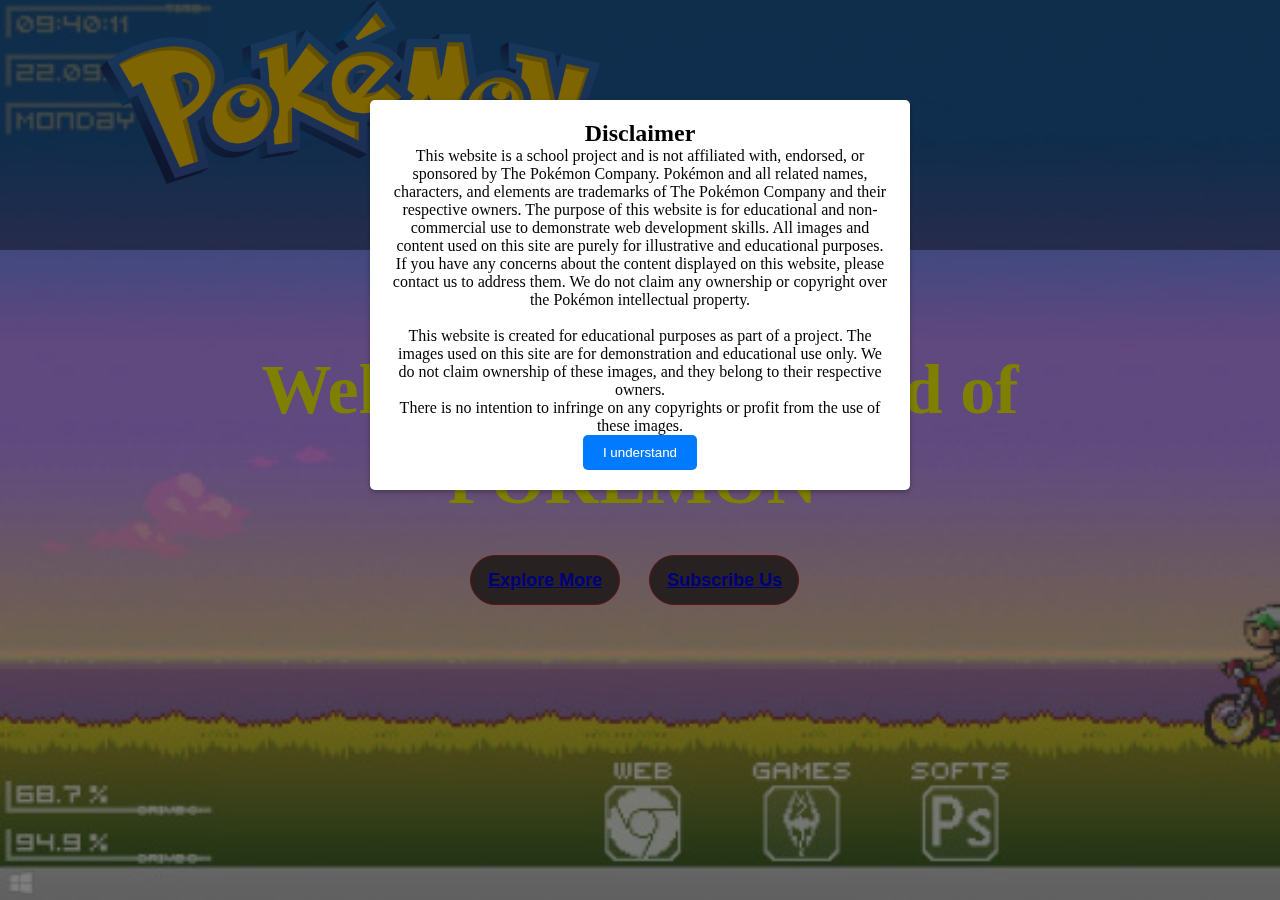
<file: index.html>
<html lang="en">
<head>
	<meta charset="UTF-8">
	<title>Welcome</title>
	<link rel="stylesheet" href="welcome.css">
	<div id="popup-container">
		<div id="popup-content">
		  <h2>Disclaimer</h2>
		  <p>This website is a school project and is not affiliated with, endorsed, or sponsored by The Pokémon Company. Pokémon and all related names, characters, and elements are trademarks of The Pokémon Company and their respective owners. The purpose of this website is for educational and non-commercial use to demonstrate web development skills. All images and content used on this site are purely for illustrative and educational purposes.</p>
		  <p>If you have any concerns about the content displayed on this website, please contact us to address them. We do not claim any ownership or copyright over the Pokémon intellectual property.</p><br>
		  <p>This website is created for educational purposes as part of a project. The images used on this site are for demonstration and educational use only. We do not claim ownership of these images, and they belong to their respective owners.</p>
		  <p>There is no intention to infringe on any copyrights or profit from the use of these images.</p>
		  <button id="close-button">I understand</button>
		  <script src="script.js"></script>
		</div>
	  </div>
</head>
<body>
	<div class="wrapper">
			<nav class="navbar">
				<img class="logo" src="pokemon.png">
			</nav>
			<div class="center">
			<h1>Welcome To the World of</h1>
			<h2>POKÉMON</h2>
			<div class="buttons">
			<button><a href="home.html"> Explore More </button></a>
			<button class="btn2"><a href="Output.html">Subscribe Us</button></a>
		</div>
		</div>
</body>
</html>
</file>
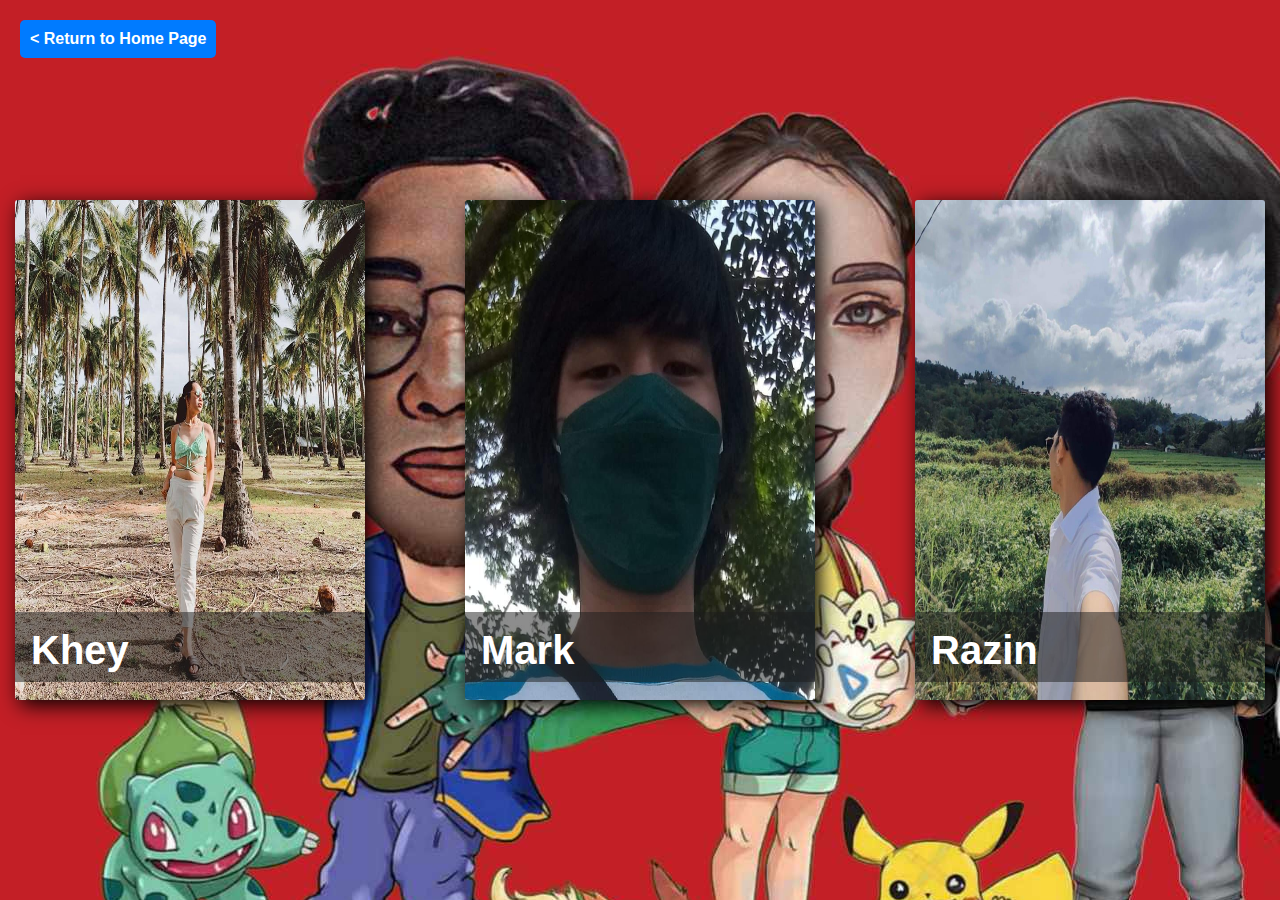
<file: contact.html>
<html>
    <head> 
        <meta charset="utf-8">
        <title> Explore </title>
        <link rel="stylesheet" href="cards.css">
        <a href="home.html" class="return-button">&lt; Return to Home Page</a>
    </head>
    <body>
        <div class="container">
            <div class="card">
                <a href="https://www.facebook.com/kheyiee" target="_blank"><img src="Khey.jpg" alt="Khey"></a>
                
                <div class="intro">
                    <h1>Khey</h1>
                    <p><span>Delfin</span> Khey M. BSME3A </p>
                </div>
            </div>
        </div>

        <div class="container">
            <div class="card">
                <a href="https://www.facebook.com/javelona.markjason" target="_blank"><img src="Mark.jpg" alt="Mark"></a>
                <div class="intro">
                    <h1>Mark</h1>
                    <p><span>Javelona,</span> Mark Jason N. BSME3A</p>
                </div>
             </div>
        </div>

        <div class="container">
            <div class="card">
                <a href="https://www.facebook.com/razinquirino" target="_blank"><img src="Razin.jpg" alt="Razin"></a>
                <div class="intro">
                    <h1>Razin</h1>
                    <p><span>Quirino,</span> Razin Jhon T. BSME3A</p>
              </div>
            </div>
        </div>
    </body>
</html>
</file>
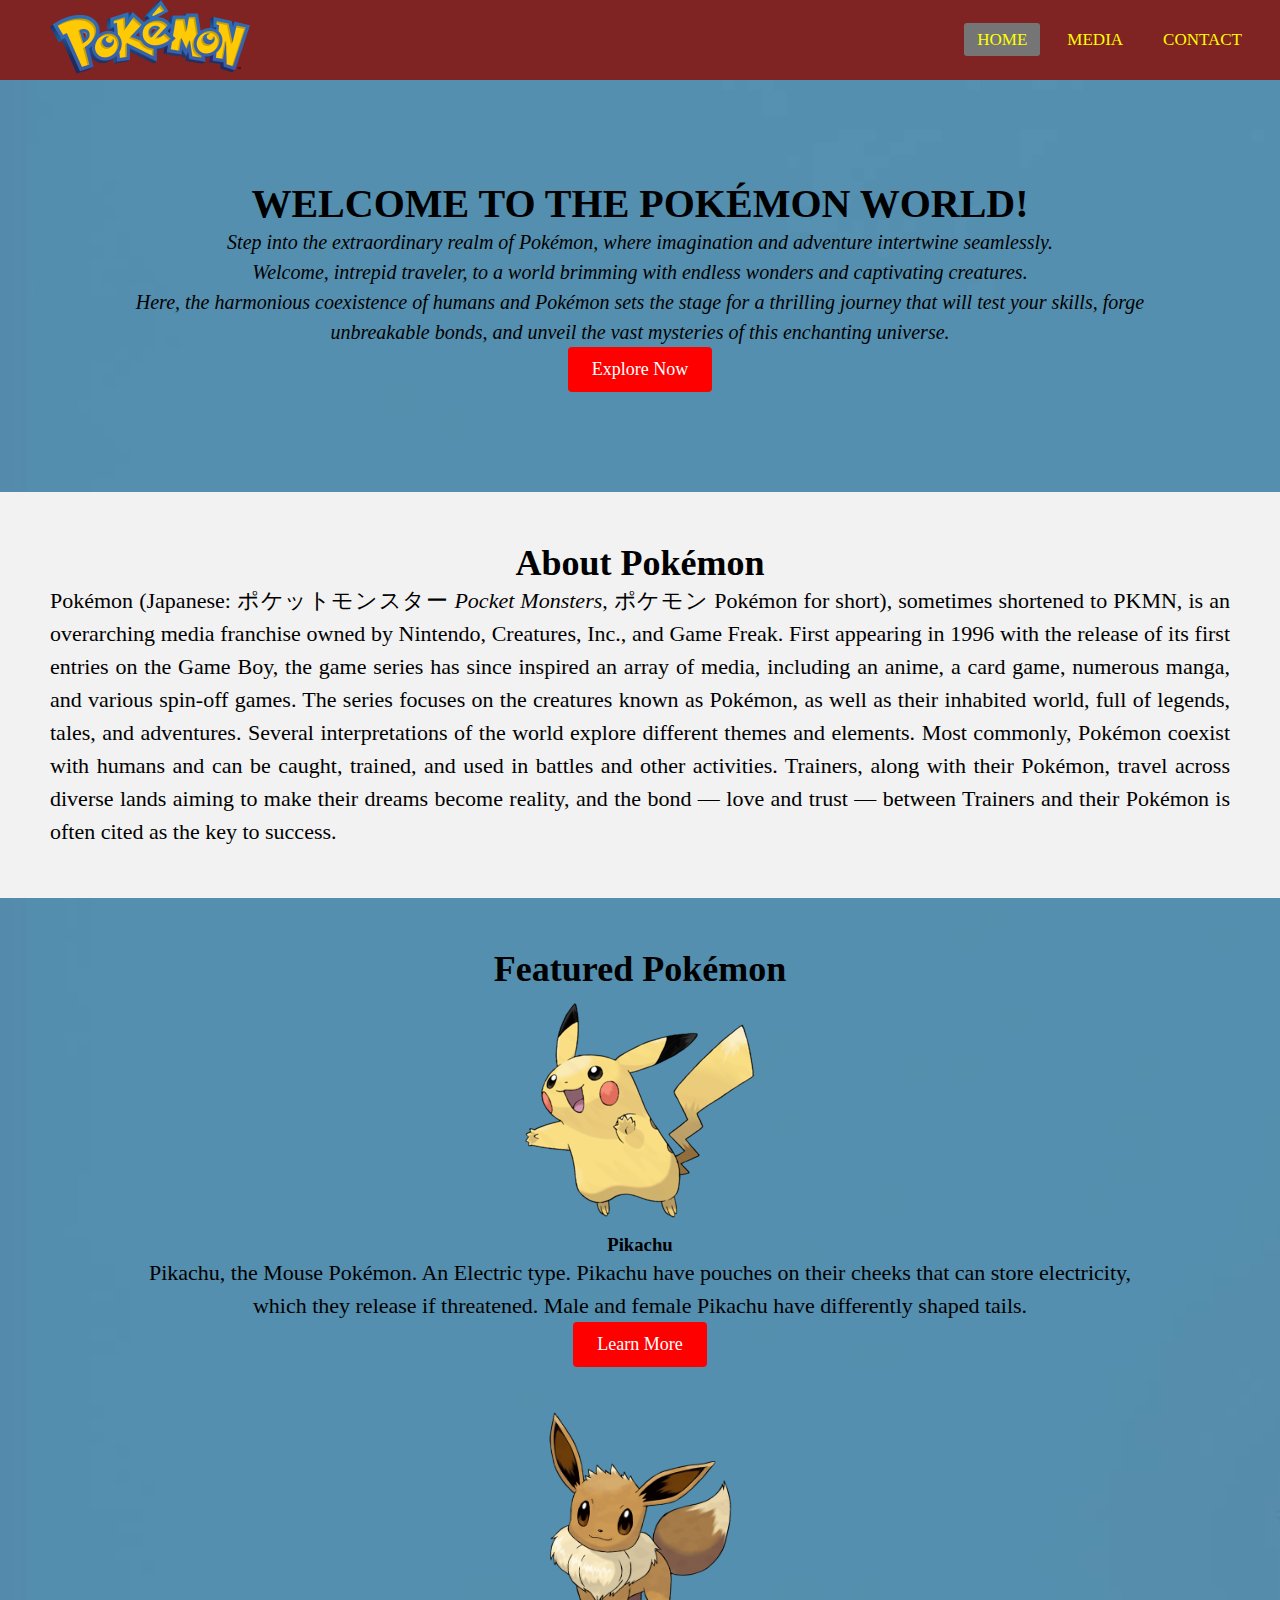
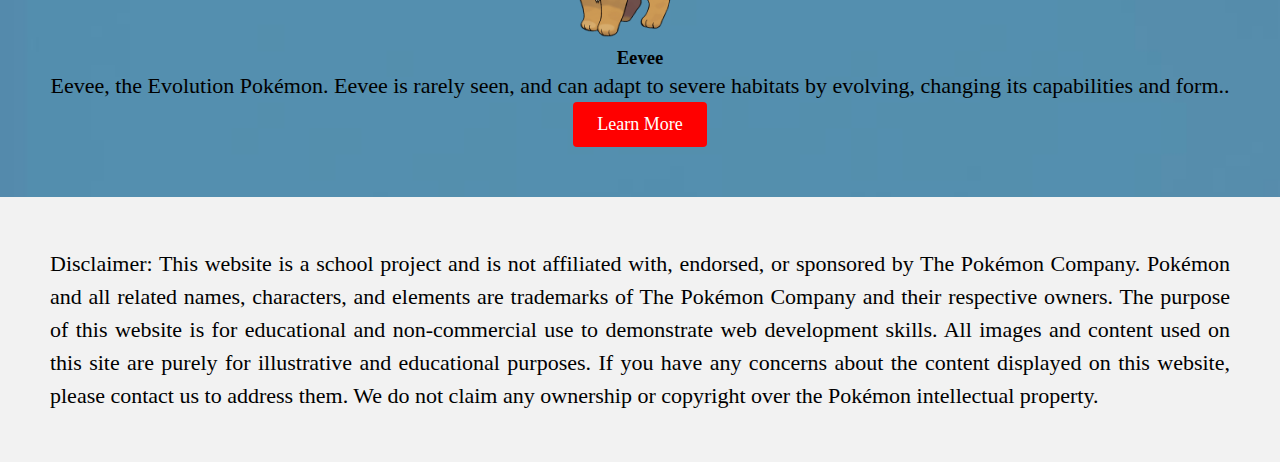
<file: home.html>
<!DOCTYPE html>
<html lang="en" dir="ltr">
  <head>
    <meta charset="utf-8">
    <title>Home</title>
    <meta name="viewport" content="width=device-width, initial-scale=1.0">
    <link rel="stylesheet" href="style.css">
    <link rel="stylesheet" href="https://cdnjs.cloudflare.com/ajax/libs/font-awesome/5.15.3/css/all.min.css"/>
  <body>
    <nav>
      <input type="checkbox" id="check">
      <label for="check" class="checkbtn">
        <i class="fas fa-bars"></i>
      </label>
      <div class="logo"><img src="pokemon.png"></div>
      <ul>
        <li><a class="active" href="index.html">Home</a></li>
        <li><a href="media.html">Media</a></li>
        <li><a href="contact.html">Contact</a></li>
      </ul>
    </nav>
    </head>
    <body>
      <section class="hero-section">
        <h1 style="text-align:center;color:rgb(0, 0, 0);font-family:Tahoma;font-size:40px;"> <u> WELCOME TO THE POKÉMON WORLD! </u> </h1>
        <p style="text-align:center;color:#000000;font-size:20px"> <i>Step into the extraordinary realm of Pokémon, where imagination and adventure intertwine seamlessly.<br>
        Welcome, intrepid traveler, to a world brimming with endless wonders and captivating creatures.<br> 
        Here, the harmonious coexistence of humans and Pokémon sets the stage for a thrilling journey that will test your skills, forge unbreakable bonds, and unveil the vast mysteries of this enchanting universe.</i> </p>
        <a href="https://pokemondb.net/pokedex/national" class="cta-button">Explore Now</a>
      </section>
      
      <section class="about-section">
        <h2>About Pokémon</h2>
        <p>Pokémon (Japanese: ポケットモンスター <i>Pocket Monsters</i>, ポケモン Pokémon for short), sometimes shortened to PKMN, 
            is an overarching media franchise owned by Nintendo, Creatures, Inc., and Game Freak. First appearing in 1996 
            with the release of its first entries on the Game Boy, the game series has since inspired an array of media, 
            including an anime, a card game, numerous manga, and various spin-off games. The series focuses on the creatures 
            known as Pokémon, as well as their inhabited world, full of legends, tales, and adventures. Several interpretations 
            of the world explore different themes and elements. Most commonly, Pokémon coexist with humans and can be caught, 
            trained, and used in battles and other activities. Trainers, along with their Pokémon, travel across diverse lands 
            aiming to make their dreams become reality, and the bond — love and trust — between Trainers and their Pokémon is often 
            cited as the key to success.</p>
      </section>
      
      <section class="featured-pokemon-section">
        <h2>Featured Pokémon</h2>
        <div class="pokemon-card">
          <img src="pikachu.png" alt="Pikachu">
          <h3>Pikachu</h3>
          <p>Pikachu, the Mouse Pokémon. An Electric type. Pikachu have pouches on their cheeks that can store electricity,<br> 
            which they release if threatened. Male and female Pikachu have differently shaped tails.
          </p>
          <a href="https://pokemondb.net/pokedex/pikachu" class="cta-button">Learn More</a>
        </div><br><br>
        <div class="pokemon-card">
          <img src="eevee.png" height="240px" width="240px" alt="Eevee">
          <h3>Eevee</h3>
          <p>Eevee, the Evolution Pokémon. Eevee is rarely seen, and can adapt to severe habitats by evolving, changing its capabilities and form..</p>
          <a href="https://pokemondb.net/pokedex/eevee" class="cta-button">Learn More</a>
        </div>
      </section>
    <section></section>
  </body>
  <footer>
  <section class="about-section">
    <p>Disclaimer: This website is a school project and is not affiliated with, endorsed, or sponsored by The Pokémon Company. Pokémon and all related names, characters, and elements are trademarks of The Pokémon Company and their respective owners. The purpose of this website is for educational and non-commercial use to demonstrate web development skills. All images and content used on this site are purely for illustrative and educational purposes.
    If you have any concerns about the content displayed on this website, please contact us to address them. We do not claim any ownership or copyright over the Pokémon intellectual property.</p></footer>
  </section>
    </html>
</file>
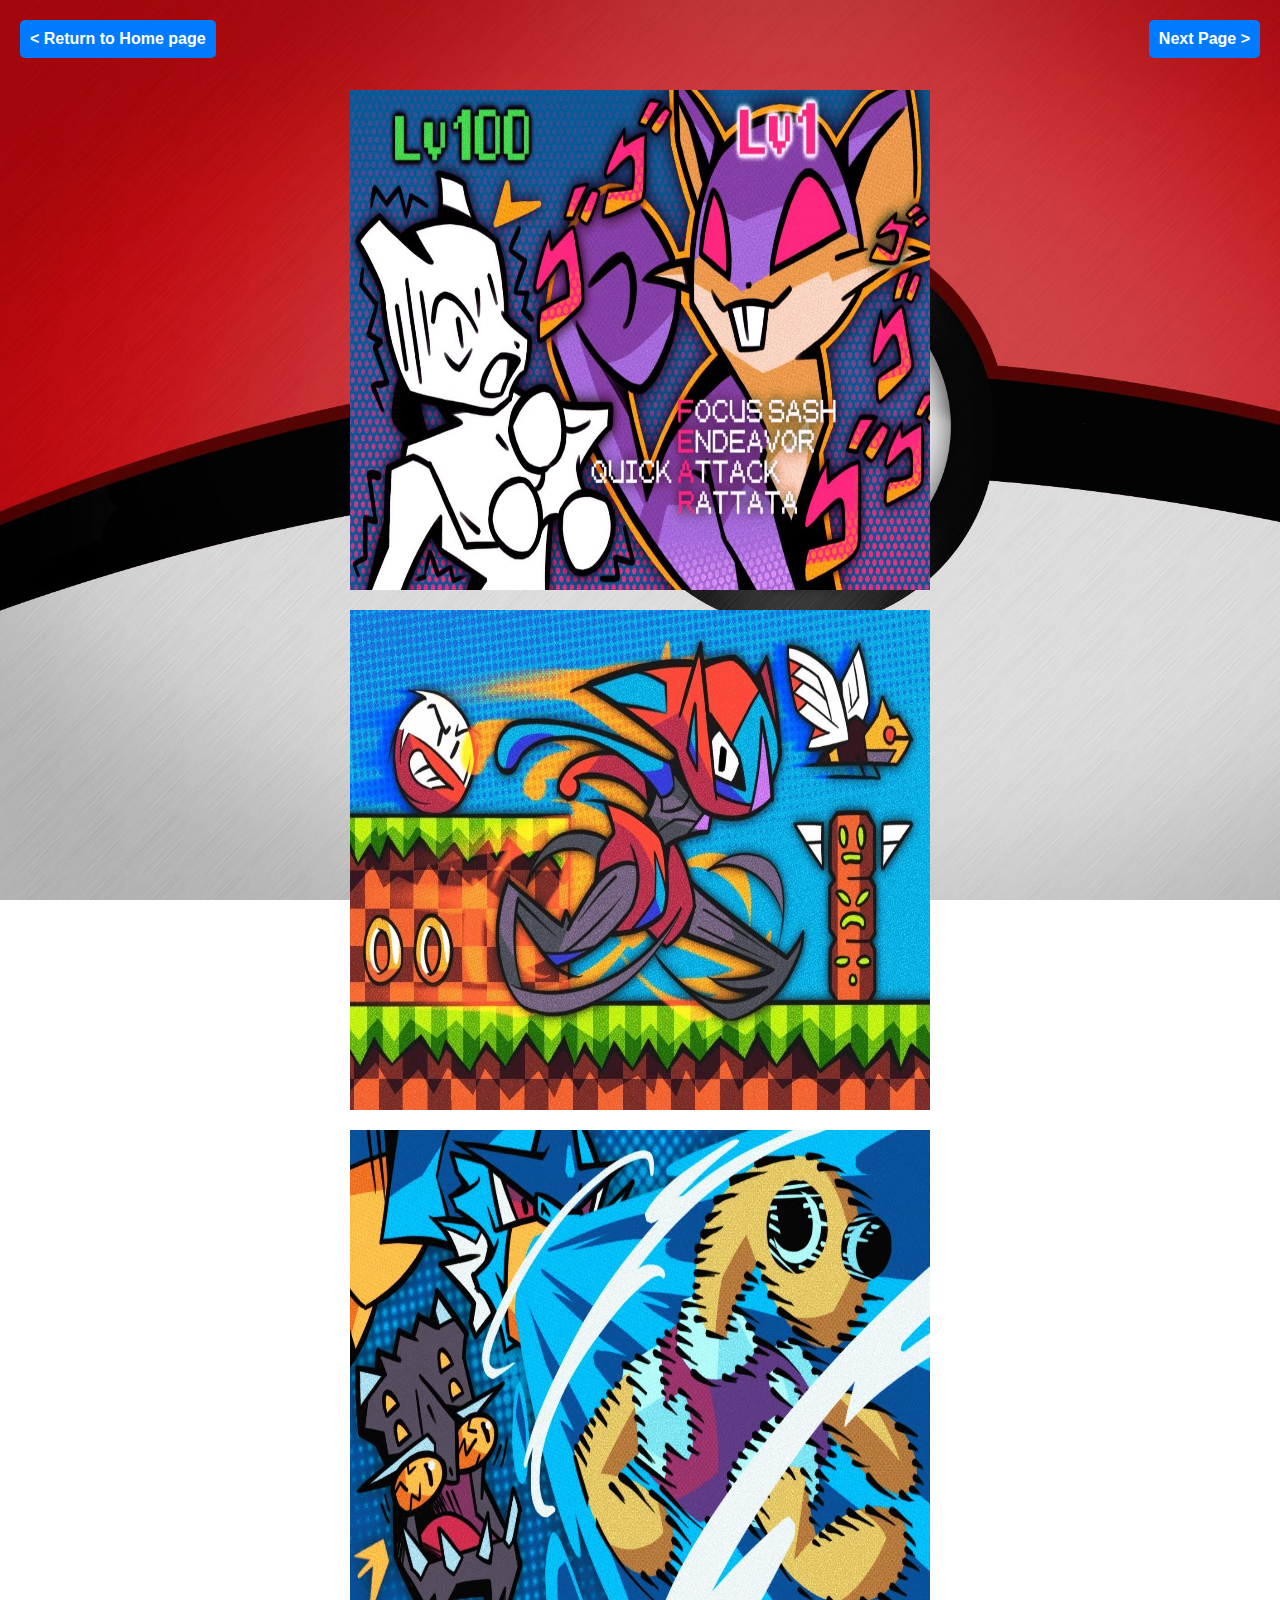
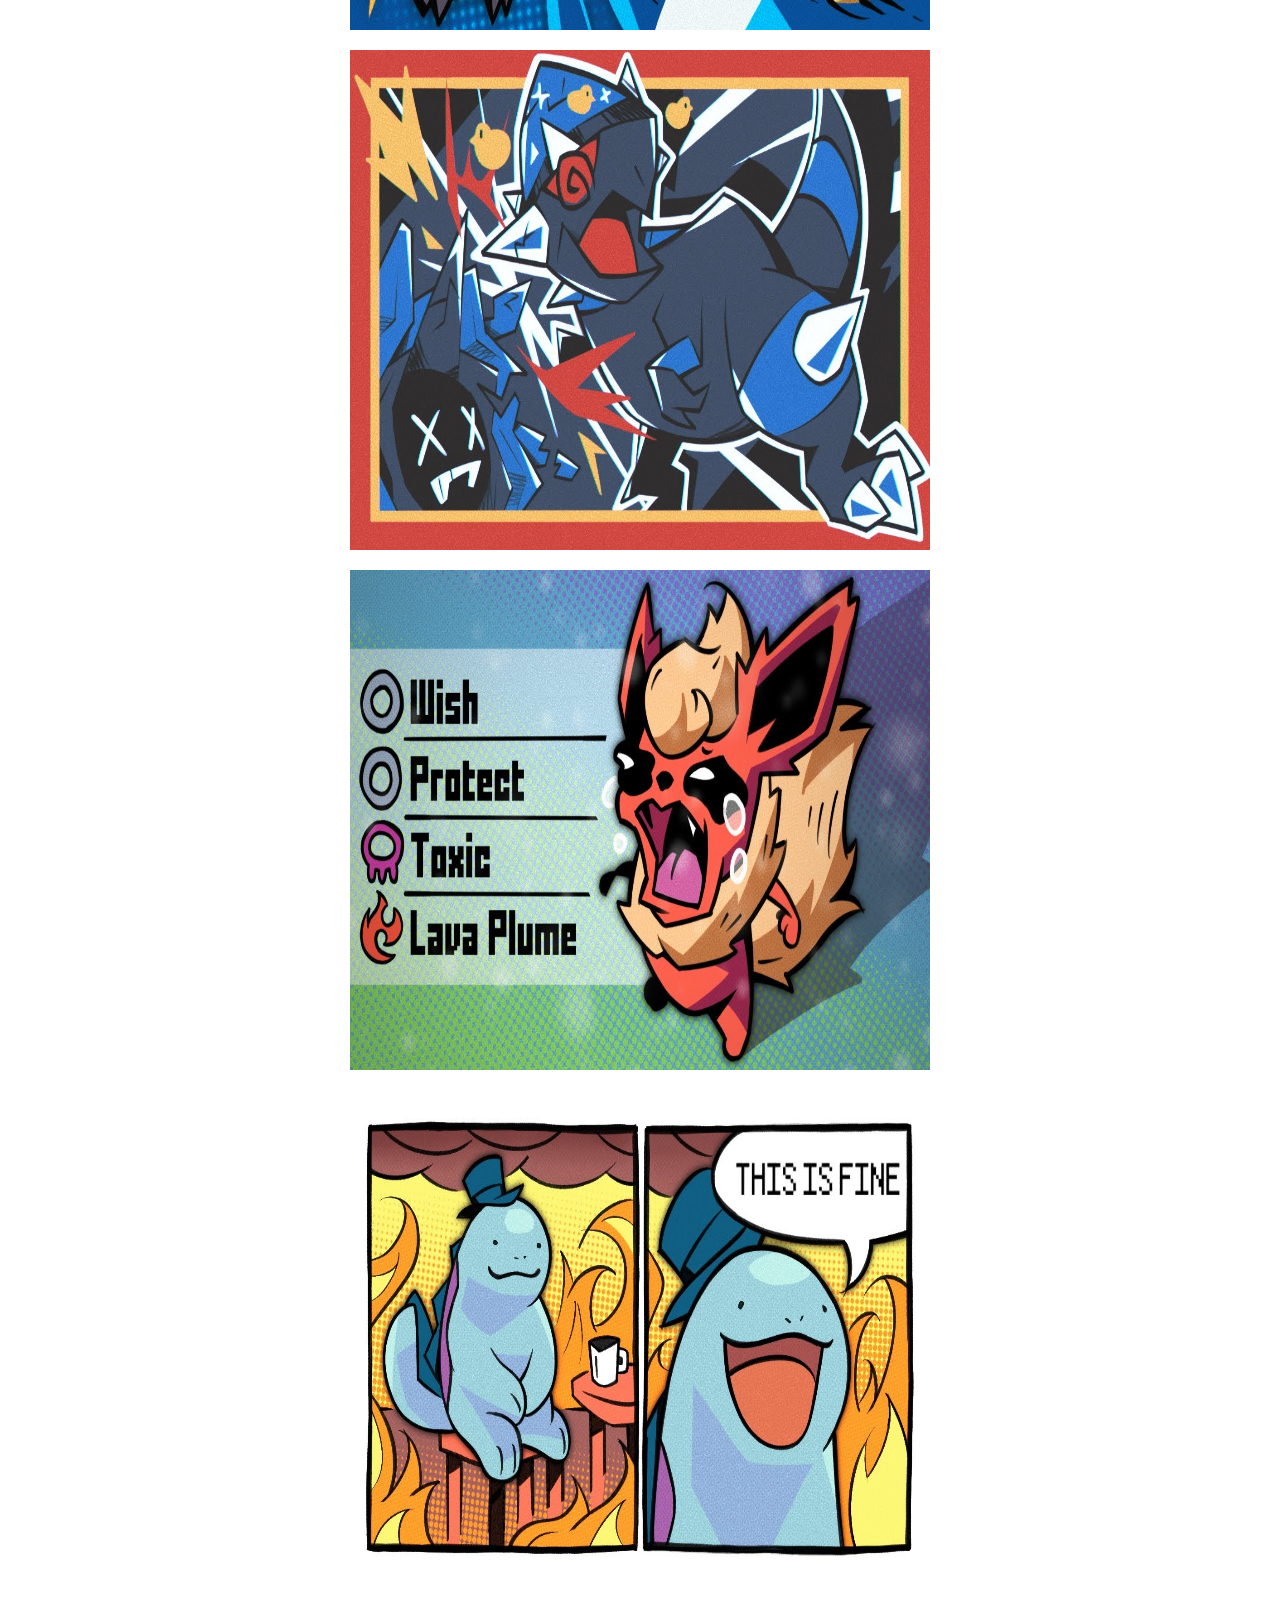
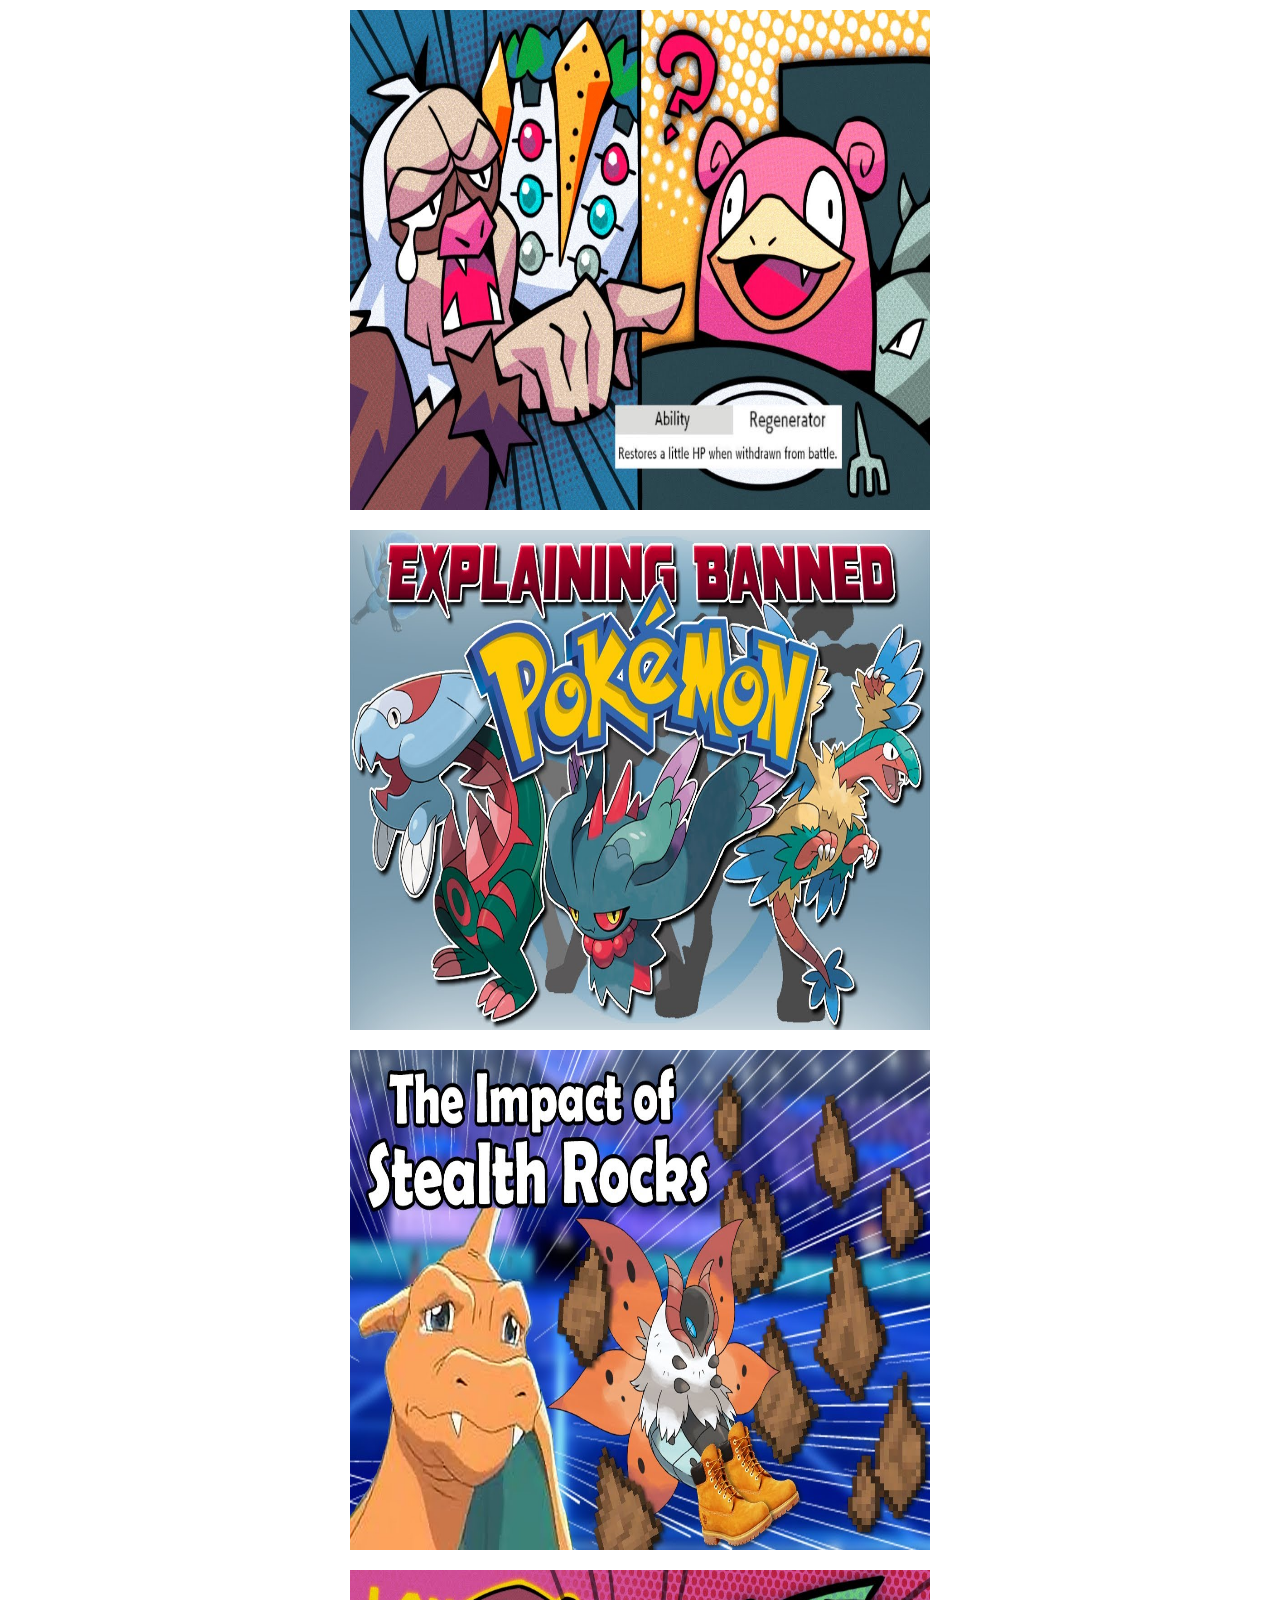
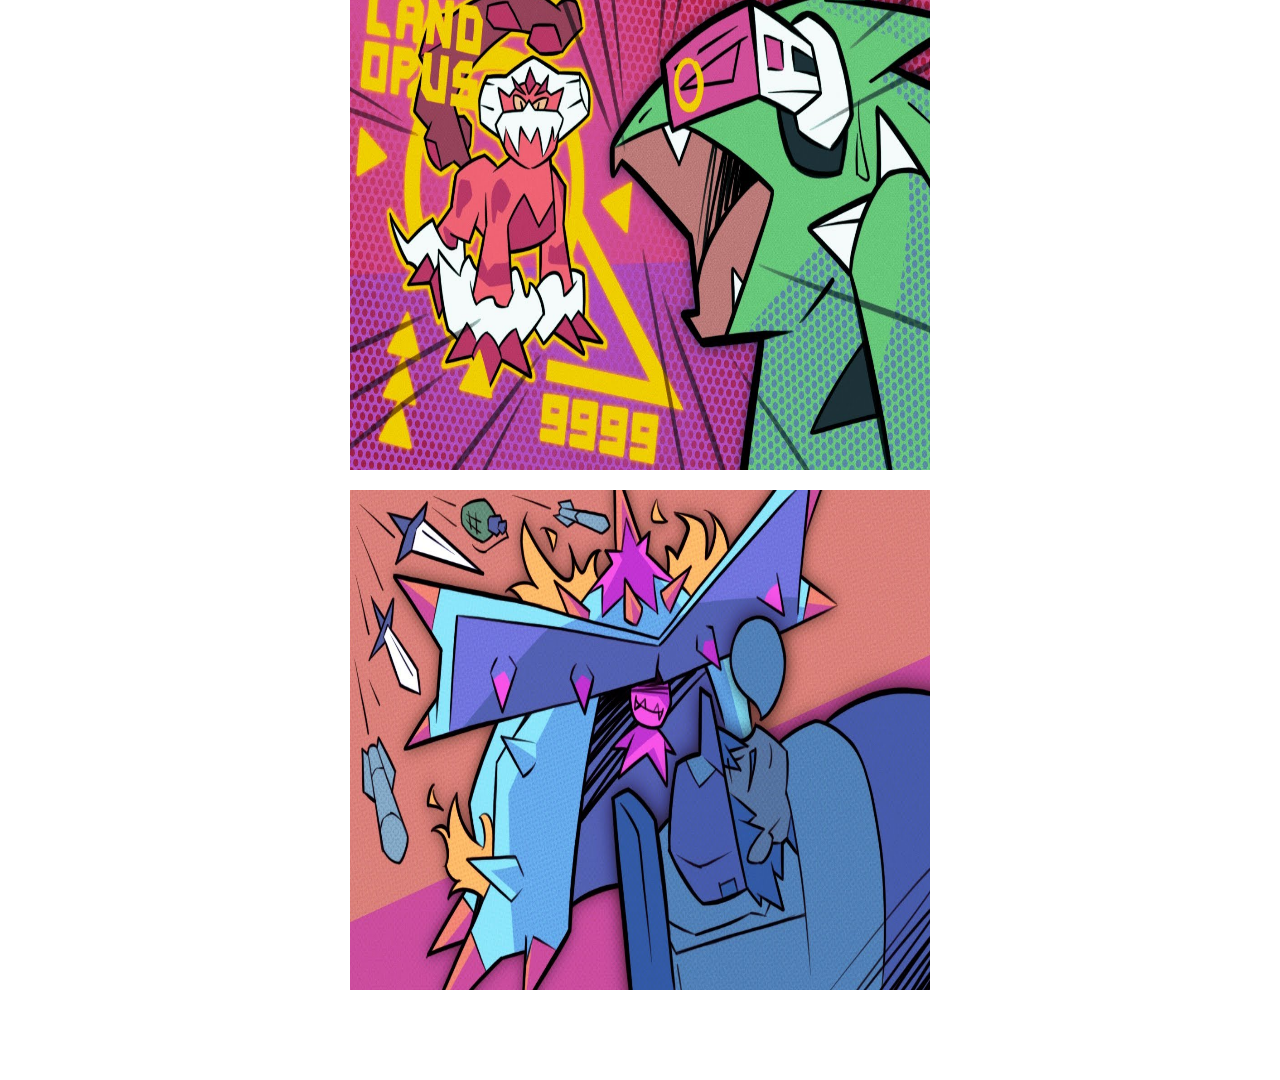
<file: media.html>
<html>
<head>
  <title>YouTube Videos</title>
  <link rel="stylesheet" href="media.css">
</head>
<body>
  <a href="home.html" class="return-button">&lt; Return to Home page</a>
  <div id="thumbnails-container"></div>
  <a href="Video.html" class="next-page-link">Next Page &gt;</a>
  
  <div class="container">
    <div class="thumbnails">
      <div class="thumbnail">
        <a href="https://www.youtube.com/watch?v=P8mHW3b_9w8" target="_blank">
          <img src="Fear.jpg" alt="Thumbnail 1"></a>
        <div class="title">The History of F.E.A.R. - Pokémon's Oldest Cheese</div>
      </div>
      <div class="thumbnail">
        <a href="https://www.youtube.com/watch?v=x57nZec9dFY&t=470s&pp=ygUacG9rZW1vbiBmYWxzZSBzd2lwZSBnYW1pbmc%3D" target="_blank">
          <img src="Speed.jpg" alt="Thumbnail 2"></a>
        <div class="title">Why Speed...Might Be Everything - The Deoxys Theorem</div>
      </div>
      <div class="thumbnail">
        <a href="https://www.youtube.com/watch?v=gzBdWbbvMR8&pp=ygURYmFzdGlvZG9uIHRoZW9yZW0%3D">
        <img src="Defense.jpg" alt="Thumbnail 3"></a>
        <div class="title">Why Defense Isn't Everything - The Bastiodon Theorem</div>
      </div>
      <div class="thumbnail">
        <a href="https://www.youtube.com/watch?v=yU5CNRXZo2g&t=497s&pp=ygURYmFzdGlvZG9uIHRoZW9yZW0%3D">
        <img src="Damage.jpg" alt="Thumbnail 4"></a>
        <div class="title">Why Damage Isn't Everything - The Rampardos Theorem</div>
      </div>
      <div class="thumbnail">
        <a href="https://www.youtube.com/watch?v=4P544dsckaE&pp=ygUacG9rZW1vbiBmYWxzZSBzd2lwZSBnYW1pbmc%3D">
        <img src="Movepool.jpg" alt="Thumbnail 5"></a>
        <div class="title">Why Movepools are Close to Everything - The Flareon Theorem</div>
      </div>
      <div class="thumbnail">
        <a href="https://www.youtube.com/watch?v=gEkMi_y3Wzo&t=932s&pp=ygUacG9rZW1vbiBmYWxzZSBzd2lwZSBnYW1pbmc%3D">
        <img src="Stats.jpg" alt="Thumbnail 6"></a>
        <div class="title">Why High Stats Aren't Everything - The Quagsire Theorem</div>
      </div>
      <div class="thumbnail">
        <a href="https://www.youtube.com/watch?v=rAmLSmYwuH4&pp=ygUacG9rZW1vbiBmYWxzZSBzd2lwZSBnYW1pbmc%3D">
        <img src="Abilities.jpg" alt="Thumbnail 7"></a>
        <div class="title">Why Abilities Are Close to Everything - The Regigigas Theorem</div>
      </div>
      <div class="thumbnail">
        <a href="https://www.youtube.com/watch?v=Dwg8jRC-NaQ&t=3s&pp=ygUWcG9rZW1vbiBiYW5uZWQgcG9rZW1vbg%3D%3D">
        <img src="Bans.jpg" alt="Thumbnail 8"></a>
        <div class="title">Explaining Banned & Broken Pokémon</div>
      </div>
      <div class="thumbnail">
        <a href="https://www.youtube.com/watch?v=m-SFkM19d8I">
        <img src="Stealth Rock.jpg" alt="Thumbnail 9"></a>
        <div class="title">Stealth Rock - Charizard and Other Victims</div>
      </div>
      <div class="thumbnail">
        <a href="https://www.youtube.com/watch?v=GIP9TIRUEd8">
        <img src="Power Creep.jpg" alt="Thumbnail 10"></a>
        <div class="title">What is Power Creep ACTUALLY?</div>
        </div>
      <div class="thumbnail">
          <a href="https://www.youtube.com/watch?v=UmO1s1U6Oz0">
          <img src="Power Creep 2.jpg" alt="Thumbnail 10"></a>
          <div class="title">The Other Side of Power Creep</div>
      </div>
    </div>
  </div>
</body>
</html>
</file>
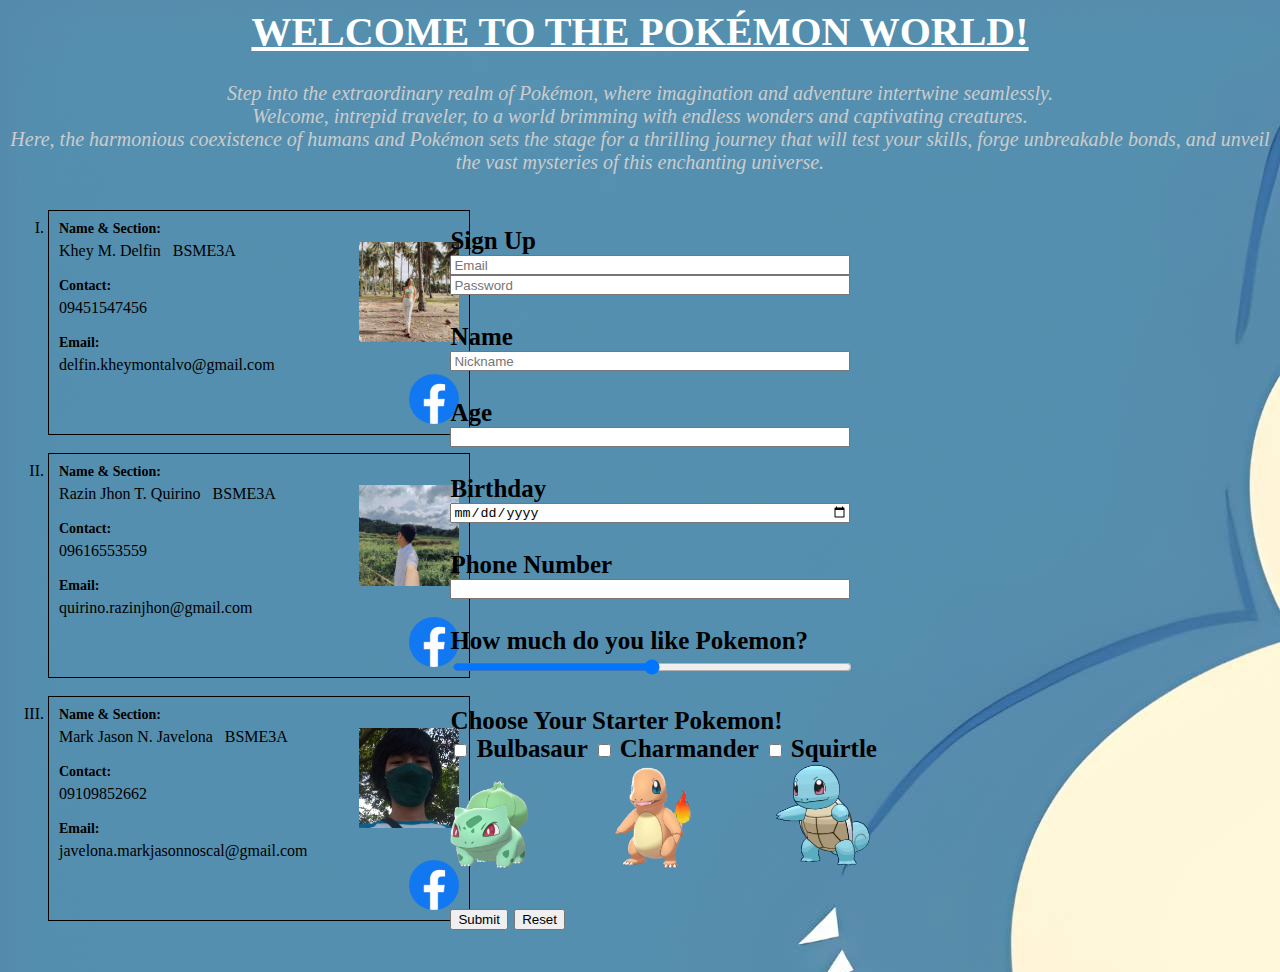
<file: Output.html>
<html>
<title> Activity#3 </title>
<body>
<h1 style="text-align:center;color:white;font-family:Tahoma;font-size:40px;"> <u> WELCOME TO THE POKÉMON WORLD! </u> </h1>
<body bgcolor="#008080" body background="snorlax.jpg">
<p style="text-align:center;color:#CCCCCC;font-size:20px"> <i>Step into the extraordinary realm of Pokémon, where imagination and adventure intertwine seamlessly.<br>
	Welcome, intrepid traveler, to a world brimming with endless wonders and captivating creatures.<br> 
	Here, the harmonious coexistence of humans and Pokémon sets the stage for a thrilling journey that will test your skills, forge unbreakable bonds, and unveil the vast mysteries of this enchanting universe.</i> </p>

<style>
    .container {
      display: flex;
    }

    .left-side {
      width: 35%;
    }

    .right-side {
      width: 65%;
    }
  </style>

<div class="container">
    <div class="left-side">

<OL type=I> 
<li> <style>
  .form-box {
    border: 1px solid black;
    padding: 10px;
    width: 400px;
    overflow: hidden;
  }

  .form-box label {
    display: block;
    margin-bottom: 5px;
    font-weight: bold;
    font-size: 14px;
  }

  .form-box p {
    margin: 0;
    padding: 0;
    font-size: 16px;
  }

  .form-box img {
    float: right;
    margin-left: 10px;
  }
</style>

<div class="form-box" style="color:black"> 
  <label for="name">Name & Section:</label>
  <img src="Khey.jpg" alt="Image" width="100">
  <p>Khey M. Delfin &nbsp; BSME3A</p><br>

  <label for="contact">Contact:</label>
  <p>09451547456</p><br>

  <label for="email">Email:</label>
  <p>delfin.kheymontalvo@gmail.com</p>

  <div style="text-align: center;">
    <a href="https://www.facebook.com/kheyiee" target="_blank">
      <img src="facebook-logo.png" alt="Facebook" width="50">
    </a></li><br>

<li><div class="form-box" style="color:black"> 
  <label for="name">Name & Section:</label>
  <img src="Razin.jpg" alt="Image" width="100">
  <p>Razin Jhon T. Quirino &nbsp; BSME3A</p><br>

  <label for="contact">Contact:</label>
  <p>09616553559</p><br>

  <label for="email">Email:</label>
  <p>quirino.razinjhon@gmail.com</p>

  <div style="text-align: center;">
    <a href="https://www.facebook.com/razinquirino" target="_blank">
      <img src="facebook-logo.png" alt="Facebook" width="50">
    </a></li><br>

<li><div class="form-box" style="color:black"> 
  <label for="name">Name & Section:</label>
  <img src="Mark.jpg" alt="Image" width="100">
  <p>Mark Jason N. Javelona &nbsp; BSME3A</p><br>

  <label for="contact">Contact:</label>
  <p>09109852662</p><br>

  <label for="email">Email:</label>
  <p>javelona.markjasonnoscal@gmail.com</p>
 
  <div style="text-align: center;">
  <a href="https://www.facebook.com/javelona.markjason/" target="_blank">
    <img src="facebook-logo.png" alt="Facebook" width="50">
  </a></li><br>

</div>

<div class="right-side">

<style>
  .custom-input {
    width: 400px;
    height: 20px;
  }
</style>

	<h4 style="font-size:25px;text-align"> Sign Up<br>
	<input type="email" class="custom-input" placeholder="Email"><br>
	<input type="password" class="custom-input" placeholder="Password"><br><br>
Name<br>
	<input type="text" class="custom-input" placeholder="Nickname"><br><br>
Age<br>
	<input type="text" class="custom-input"><br><br>
Birthday<br>
	<input type="date" class="custom-input"><br><br>
Phone Number<br>
	<input type="tel" class="custom-input"><br><br>
How much do you like Pokemon?<br>
	<input type="range" class="custom-input"><br><br>
Choose Your Starter Pokemon!<br>
	<input type="checkbox"> Bulbasaur
	<input type="checkbox"> Charmander
	<input type="checkbox"> Squirtle<br>
	<img src="bulbasaur.gif" width="80"> &nbsp;&nbsp;&nbsp;&nbsp;&nbsp;&nbsp;&nbsp;&nbsp;&nbsp;&nbsp;&nbsp;  
	<img src="charmander.gif" width="80"> &nbsp;&nbsp;&nbsp;&nbsp;&nbsp;&nbsp;&nbsp;&nbsp;&nbsp;&nbsp;&nbsp;
	<img src="squirtle.gif" width="100"><br><br>
	<input type="button" value="Submit">
	<a href="Output.html" target="_self">
	<input type="reset" value="Reset"></a>
	
</div>

</body>
</html>
</file>
<file: welcome.css>
*{
	padding: 0;
	margin: 0;
}
.wrapper{
	background: url(bg.png) no-repeat;
	background-size: cover;
	height: 100vh;
}
.navbar{
	position: fixed;
	height: 250px;
	width: 100%;
	top: 0;
	left: 0;
	background: rgba(0,0,0,0.4);
}
.navbar .logo{
	width: 500px;
	height: auto;
	padding: 0px 100px;
}
.navbar ul{
	float: right;
	margin-right: 20px;
}
.navbar ul li{
	list-style: none;
	margin: 0 8px;
	display: inline-block;
	line-height: 80px;
}
.navbar ul li a{
	font-size: 20px;
	font-family: 'Roboto', sans-serif;
	color: white;
	padding: 6px 13px;
	text-decoration: none;
	transition: .4s;
}
.navbar ul li a.active,
.navbar ul li a:hover{
	background: red;
	border-radius: 2px;
}
.wrapper .center{
	position: absolute;
	left: 50%;
	top: 55%;
	transform: translate(-50%, -50%);
	font-family: sans-serif;
	user-select: none;
}
.center h1{
	color: yellow;
	font-size: 70px;
	width: 900px;
	font-weight: bold;
	text-align: center;
    font-family: Georgia;
}
.center h2{
	color: yellow;
	font-size: 70px;
	font-weight: bold;
	margin-top: 10px;
	width: 885px;
	text-align: center;
    font-family: Georgia;
}
.center .buttons{
	margin: 35px 280px;
}
.buttons button{
	height: 50px;
	width: 150px;
	font-size: 18px;
	font-weight: 600;
	color: #fafafa;
	background: rgb(80, 66, 66);
	outline: none;
	cursor: pointer;
	border: 1px solid #c42525;
	border-radius: 25px;
	transition: .4s;
}
.buttons .btn2{
	margin-left: 25px;
}
.buttons button:hover{
	background: #cc0000;
}
#popup-container {
	display: none;
	position: fixed;
	top: 0;
	left: 0;
	width: 100%;
	height: 100%;
	background-color: rgba(0, 0, 0, 0.5);
	z-index: 9999;
  }
  
  #popup-content {
	background-color: #fff;
	max-width: 500px;
	margin: 100px auto;
	padding: 20px;
	border-radius: 5px;
	box-shadow: 0 2px 5px rgba(0, 0, 0, 0.3);
	text-align: center;
  }
  
  #close-button {
	background-color: #007bff;
	color: #fff;
	padding: 10px 20px;
	border: none;
	border-radius: 5px;
	cursor: pointer;
  }
</file>
<file: cards.css>
*{ 
    margin: 0px;
    padding: 0px;
    font-family: sans-serif;
}
ul {
    font-family: "San Marino Beach Regular" ;
    font-size: 25px;
    margin: 0;
    padding: 0;
    overflow: hidden;
    background-color: #f2f2f2;
  }
  
  li {
    float: left;
    width: 20%
  }
  
  li a {
    display: block;
    color: black;
    text-align: center;
    padding: 16px 18px
  }
  
  li a:hover:not(.active) {
    background-color: #B4D6D3;
  }
  
  .active {
    background-color: #AA78A6
  }
body{
    display: flex;
    justify-content: center;
    height: 100vh;
    align-items: center;
    color: whitesmoke;
    background-image: url(pkmn.jpg);
}
.container{
    display: flex;
}
.card{
    height: 500px;
    margin: 50px;
    box-shadow: 5px 5px 20px black;
    overflow: hidden;
}
img{
    height: 500px;
    width: 350px;
    border-radius: 3px;
}
.intro{
    height: 70px;
    width: 350px;
    padding: 6px;
    box-sizing: border-box;
    position: absolute;
    bottom: 218px;
    background: rgb(27, 27, 27, .5);
    color: white;
    transition: .5s;
} 
h1{
    margin: 10px;
    font-size: 40px;
}
p{
    font: 20px;
    margin: 20px;
    visibility: hidden;
    opacity: 0;
}
span{
    font-weight: bold;
}
.card:hover{
    cursor: pointer;
}
.card:hover .intro{
    height: 200px;
    bottom: 218px;
    background: black;
    opacity: 0.5;
}
.card:hover p{
    opacity: 1;
    visibility: visible;
}
.card:hover img{
    transform: scale(1.1) rotate(-3deg);
}
nav{
  background: #802323;
  height: 80px;
  width: 100%;
}
label.logo{
  color: yellow;
  font-size: 35px;
  line-height: 80px;
  padding: 0 100px;
  font-weight: bold;
}
.logo img {
  width: 200px;
  height: auto;
  position: absolute;
  margin-left: 50px;
      
}
nav ul{
  float: right;
  margin-right: 20px;
}
nav ul li{
  display: inline-block;
  line-height: 80px;
  margin: 0 5px;
}
nav ul li a{
  color: yellow;
  font-size: 17px;
  padding: 7px 13px;
  border-radius: 3px;
  text-transform: uppercase;
}
.return-button {
  position: fixed;
  top: 20px;
  left: 20px;
  padding: 10px;
  background-color: #007bff;
  color: #fff;
  text-decoration: none;
  font-weight: bold;
  border-radius: 5px;
}

.return-button:hover {
  background-color: #0056b3;
}
</file>
<file: style.css>
*{
    padding: 0;
    margin: 0;
    text-decoration: none;
    list-style: none;
    box-sizing: border-box;
  }
  body{
    font-family: montserrat;
    background-image: url(snorlax.jpg);
    background-size: cover;
  }
  nav{
    background: #802323;
    height: 80px;
    width: 100%;
  }
  label.logo{
    color: yellow;
    font-size: 35px;
    line-height: 80px;
    padding: 0 100px;
    font-weight: bold;
  }
  .logo img {
    width: 200px;
    height: auto;
    position: absolute;
    margin-left: 50px;
        
  }

  nav ul{
    float: right;
    margin-right: 20px;
  }
  nav ul li{
    display: inline-block;
    line-height: 80px;
    margin: 0 5px;
  }
  nav ul li a{
    color: yellow;
    font-size: 17px;
    padding: 7px 13px;
    border-radius: 3px;
    text-transform: uppercase;
  }
  a.active,a:hover{
    background: #757575;
    transition: .5s;
  }
  .checkbtn{
    font-size: 30px;
    color: white;
    float: right;
    line-height: 80px;
    margin-right: 40px;
    cursor: pointer;
    display: none;
  }
  #check{
    display: none;
  }
  @media (max-width: 952px){
    label.logo{
      font-size: 30px;
      padding-left: 50px;
    }
    nav ul li a{
      font-size: 16px;
    }
  }
  @media (max-width: 858px){
    .checkbtn{
      display: block;
    }
    ul{
      position: fixed;
      width: 100%;
      height: 100vh;
      background: #421919;
      top: 80px;
      left: -100%;
      text-align: center;
      transition: all .5s;
    }
    nav ul li{
      display: block;
      margin: 50px 0;
      line-height: 30px;
    }
    nav ul li a{
      font-size: 20px;
      display: relative;
    }
    .navbar ul li::after{
      content: "";
      height: 3px;
      width: 100%;
      position: absolute;
      background: #009688;
      left: 0;
      bottom: 0;
    }
      content
    a:hover,a.active{
      background: none;
      color: #0082e6;
    }
    #check:checked ~ ul{
      left: 0;
    }
  }
  section{
    background: url() no-repeat;
    background-size: cover;
    height: calc(-100%);
  }
  .hero-section {
    background-image: url();
    background-size: cover;
    color: #fff;
    padding: 100px;
    text-align: center;
  }
  
  .about-section {
    background-color: #f2f2f2;
    padding: 50px;
    text-align: justify;
  }
  
  .featured-pokemon-section {
    padding: 50px;
    text-align: center;
  }
  
  h1 {
    font-size: 36px;
  }
  
  h2 {
    font-size: 36px;
    text-align: center;
  }

  p {
    font-size: 22px;
    line-height: 1.5;
  }
  
  .cta-button {
    display: inline-block;
    padding: 12px 24px;
    background-color: #ff0000;
    color: #fff;
    font-size: 18px;
    text-decoration: none;
    border-radius: 4px;
    transition: background-color 0.3s ease;
  }
  
  .cta-button:hover {
    background-color: #cc0000;
  }
</file>
<file: media.css>
body {
    margin: 0;
    padding: 0;
    font-family: Arial, sans-serif;
    background: url(Pokeball.png);
    background-size: cover;
    background-repeat: no-repeat;
    background-size: cover;
    background-attachment: fixed;;
  }
  
  .container {
    max-width: 600px;
    margin: 0 auto;
    padding: 80px;
  }
  
  .thumbnails {
    display: flex;
    flex-wrap: wrap;
    justify-content: center;
    align-items: center;
  }
  
  .thumbnail {
    position: relative;
    width: 1000px;
    height: 500px;
    margin: 10px;
    cursor: pointer;
    overflow: hidden;
  }
  
  .thumbnail img {
    width: 100%;
    height: 100%;
    object-fit: fill;
  }
  
  .thumbnail .title {
    position: absolute;
    bottom: 0;
    left: 0;
    width: 100%;
    padding: 10px;
    background-color: rgba(0, 0, 0, 0.7);
    color: #fff;
    font-size: 14px;
    font-weight: bold;
    opacity: 0;
    transition: opacity 0.7s;
  }
  
  .thumbnail:hover .title {
    opacity: 1;
  }
  
  .return-button {
    position: fixed;
    top: 20px;
    left: 20px;
    padding: 10px;
    background-color: #007bff;
    color: #fff;
    text-decoration: none;
    font-weight: bold;
    border-radius: 5px;
  }
  .next-page-link {
    position: fixed;
    top: 20px;
    right: 20px;
    padding: 10px;
    background-color: #007bff;
    color: #fff;
    text-decoration: none;
    font-weight: bold;
    border-radius: 5px;
  }
</file>
